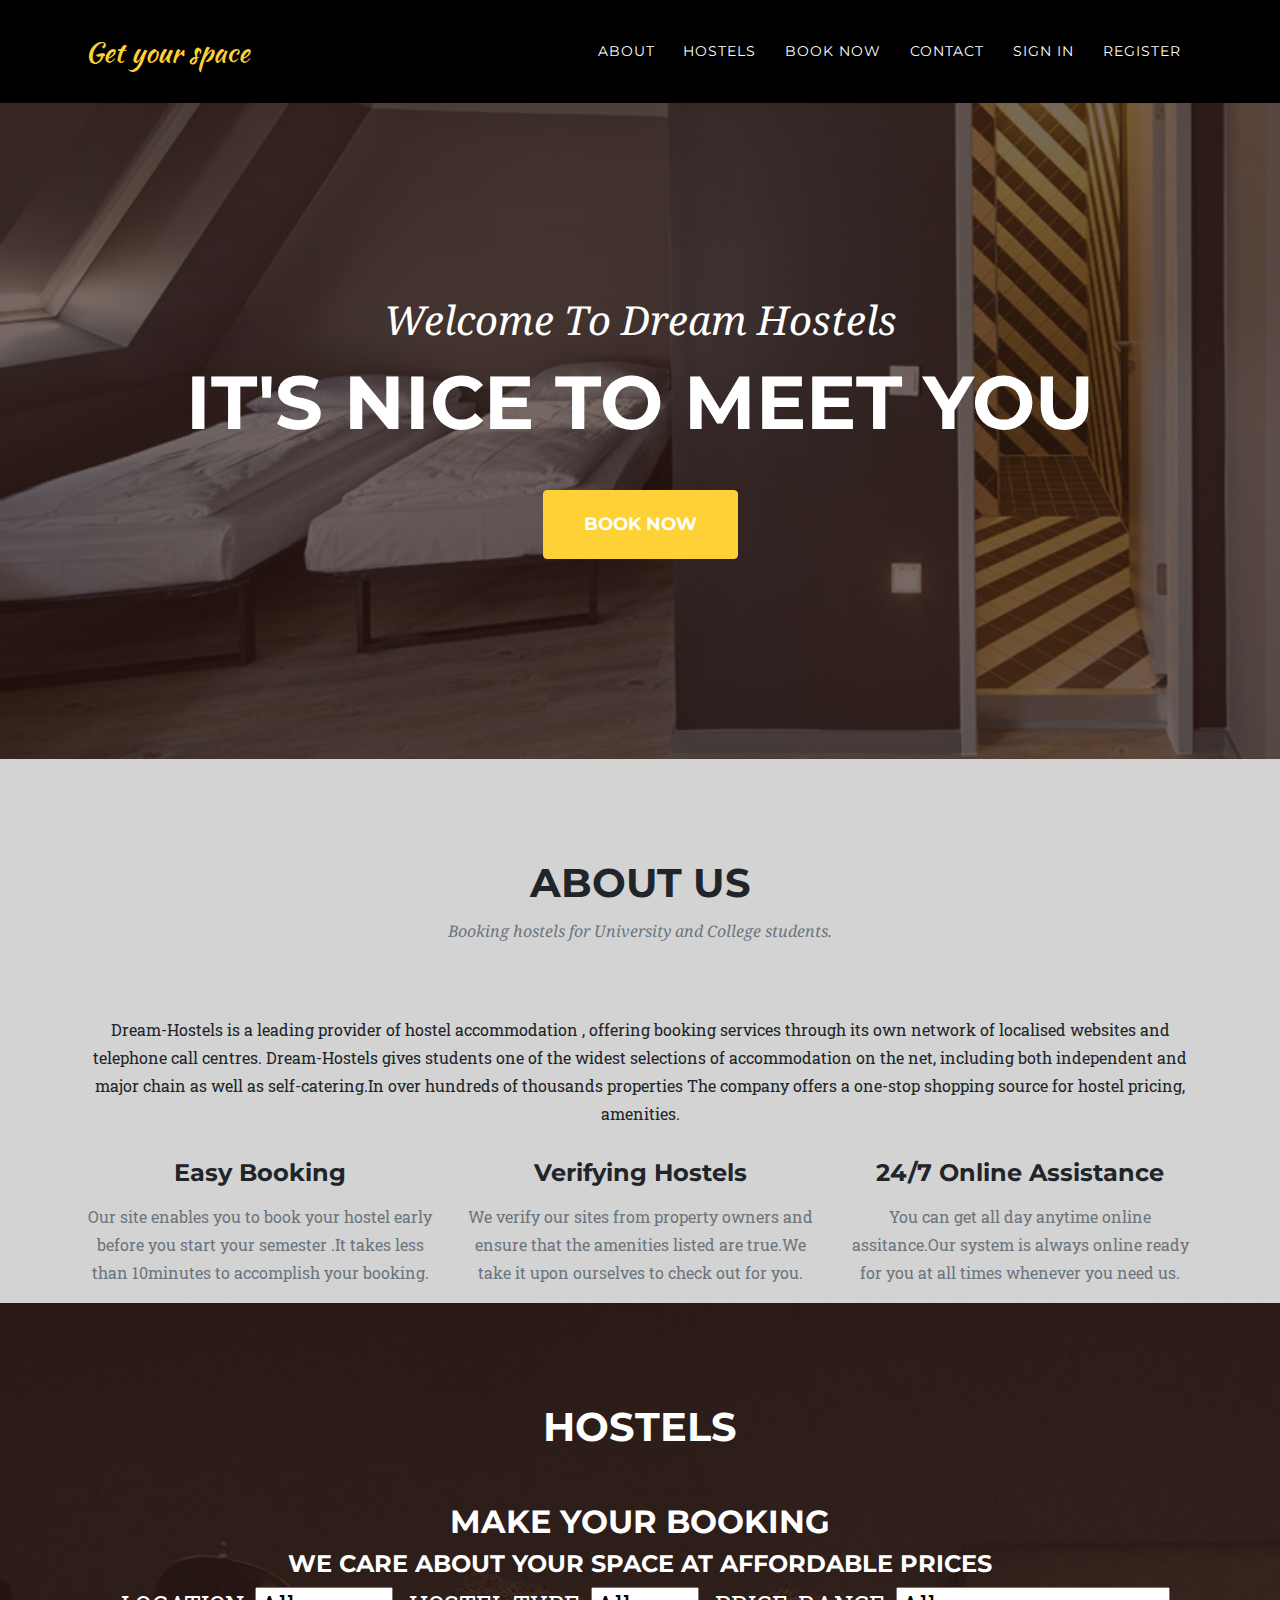
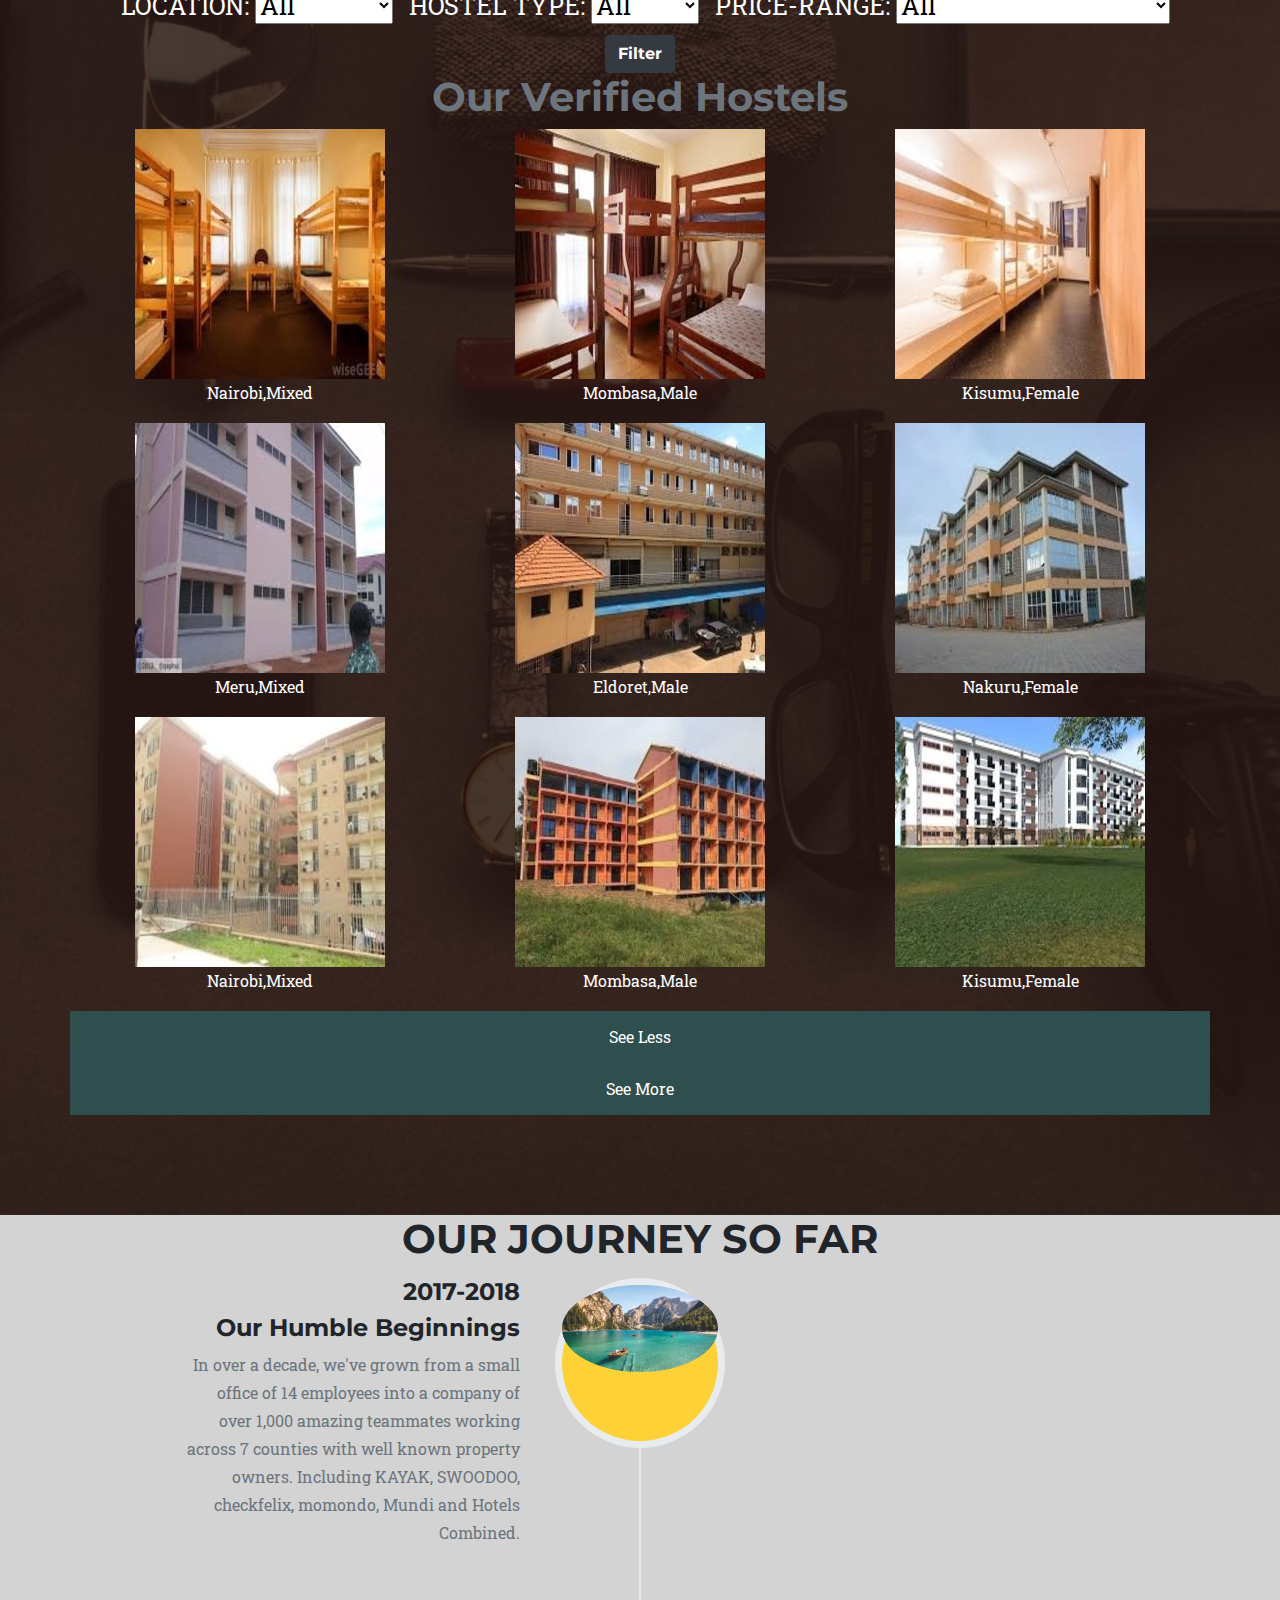
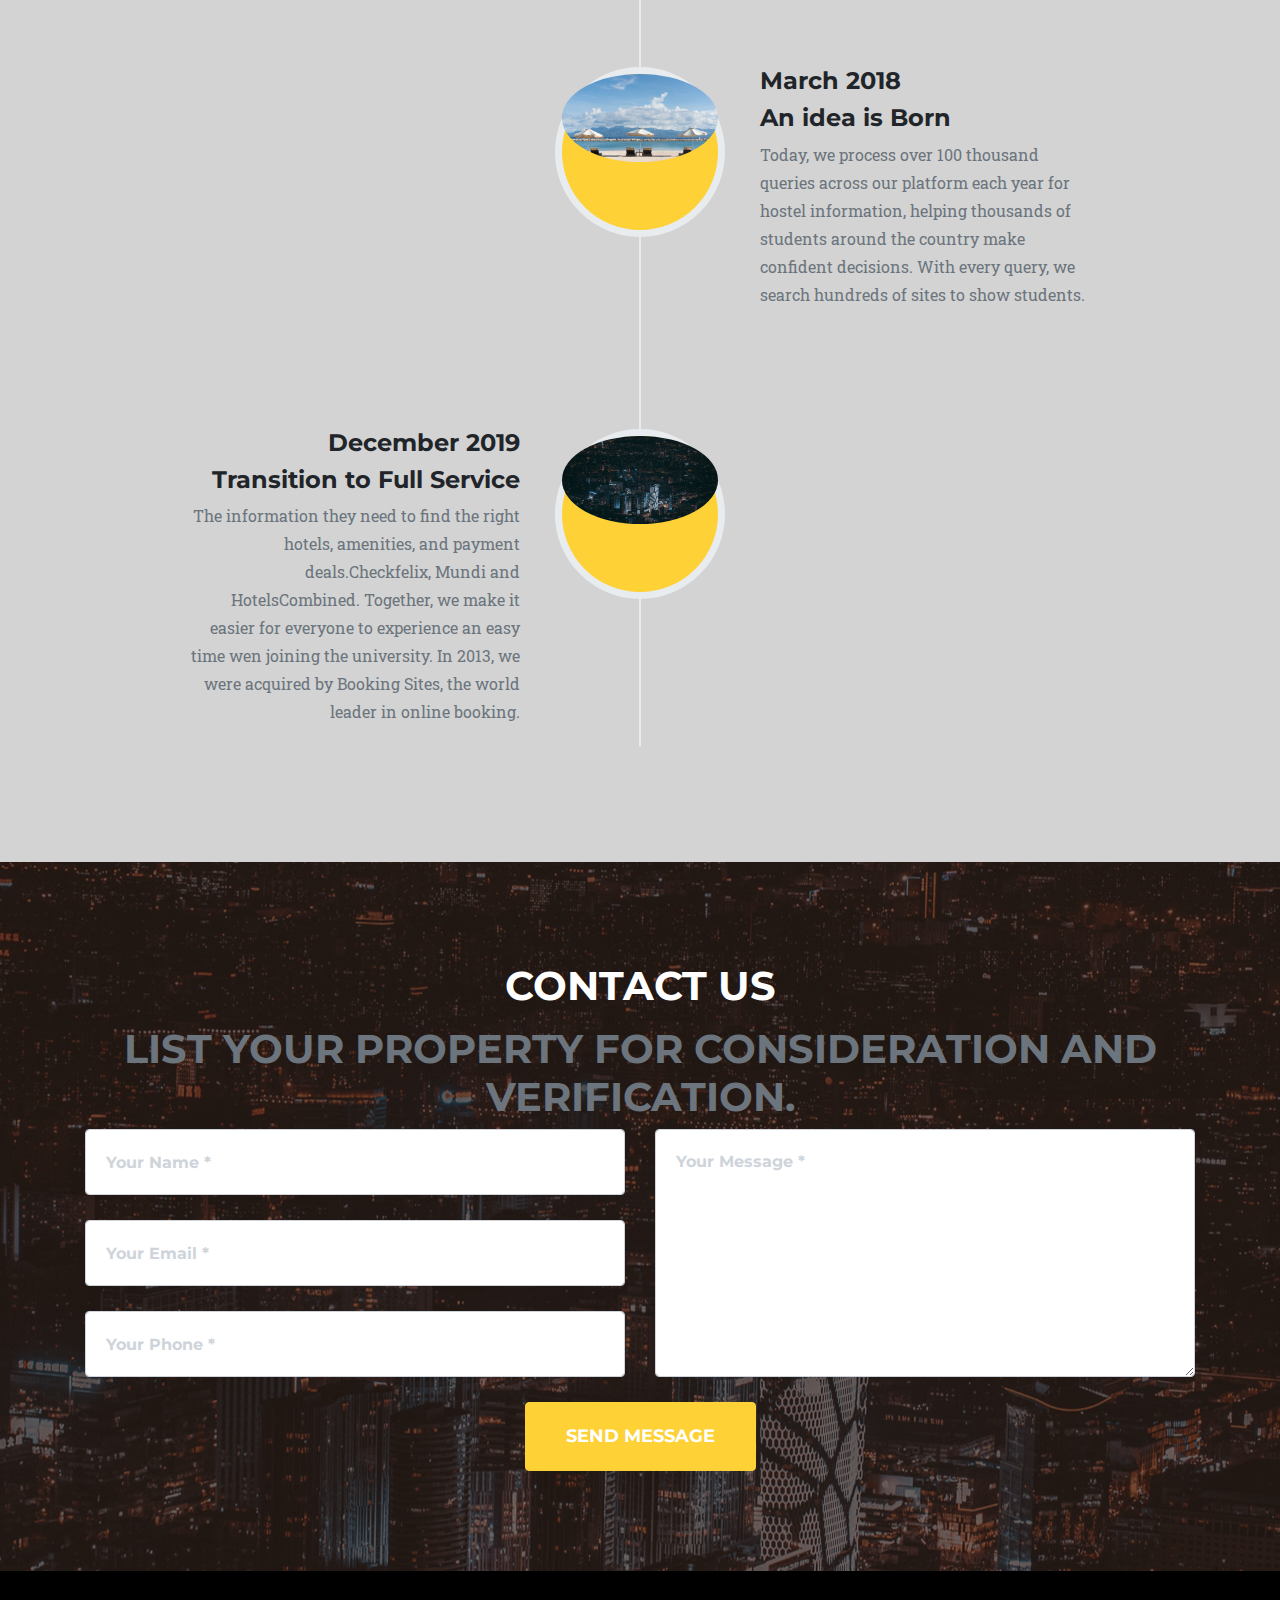
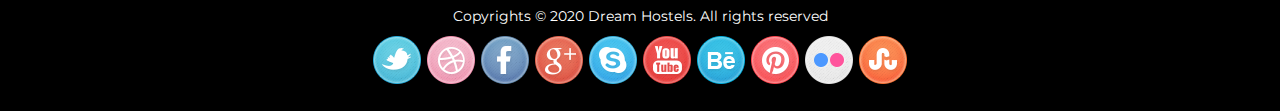
<file: index.html>
<!DOCTYPE html>
<html lang="en">

<head>

  <meta charset="utf-8">
  <meta name="viewport" content="width=device-width, initial-scale=1, shrink-to-fit=no">
  <meta name="description" content="">
  <meta name="author" content="">

  <title>Dream Hostels</title>

  <!-- Bootstrap core CSS -->
  <link rel="stylesheet" href="https://stackpath.bootstrapcdn.com/bootstrap/4.4.1/css/bootstrap.min.css"
    integrity="sha384-Vkoo8x4CGsO3+Hhxv8T/Q5PaXtkKtu6ug5TOeNV6gBiFeWPGFN9MuhOf23Q9Ifjh" crossorigin="anonymous">
  <link href="./css/bootstrap.css" rel="stylesheet">

  <!-- Custom font-->
  <link href="https://fonts.googleapis.com/css?family=Montserrat:400,700" rel="stylesheet" type="text/css">
  <link href='https://fonts.googleapis.com/css?family=Kaushan+Script' rel='stylesheet' type='text/css'>
  <link href='https://fonts.googleapis.com/css?family=Droid+Serif:400,700,400italic,700italic' rel='stylesheet'
    type='text/css'>
  <link href='https://fonts.googleapis.com/css?family=Roboto+Slab:400,100,300,700' rel='stylesheet' type='text/css'>

  <!-- Custom styles -->
  <link href="./css/styles.css" rel="stylesheet">

</head>

<body id="page-top">

  <!-- Navigation -->
  <nav class="navbar navbar-expand-lg navbar-dark fixed-top" id="mainNav">
    <div class="container">
      <a class="navbar-brand js-scroll-trigger" href="#page-top">Get your space</a>
      <button class="navbar-toggler navbar-toggler-right" type="button" data-toggle="collapse"
        data-target="#navbarResponsive" aria-controls="navbarResponsive" aria-expanded="false"
        aria-label="Toggle navigation">Menu<i class="fas fa-bars"></i>
      </button>
      <div class="collapse navbar-collapse" id="navbarResponsive">
        <ul class="navbar-nav text-uppercase ml-auto">
          <li class="nav-item">
            <a class="nav-link js-scroll-trigger" href="index.html#about">About</a>
          </li>
          <li class="nav-item">
            <a class="nav-link js-scroll-trigger" href="index.html#hostel">Hostels</a>
          </li>
          <li class="nav-item">
            <a class="nav-link js-scroll-trigger" href="index.html#booking">Book Now</a>
          </li>
          <li class="nav-item">
            <a class="nav-link js-scroll-trigger" href="index.html#contact">Contact</a>
          </li>
          <li class="nav-item">
            <a class="nav-link js-scroll-trigger" href="log.html">Sign In</a>
          </li>
          <li class="nav-item">
            <a class="nav-link js-scroll-trigger" href="register.html">Register</a>
          </li>
        </ul>
      </div>
    </div>
  </nav>

  <!-- Header -->
  <header class="masthead">
    <div class="container">
      <div class="intro-text">
        <div class="intro-lead-in">Welcome To Dream Hostels</div>
        <div class="intro-heading text-uppercase">It's Nice To Meet You</div>
        <a class="btn btn-primary btn-xl text-uppercase js-scroll-trigger" href="#booking">Book Now</a>
      </div>
    </div>
   
    
    </div>
  </header>

  <!-- About -->
  <section class="page-section" id="about">

    <div class="container">
      <div class="row">
        <div class="col-lg-12 text-center">
          <h2 class="section-heading text-uppercase">About Us</h2>
          <h3 class="section-subheading text-muted">Booking hostels for University and College students.</h3>
          <p> Dream-Hostels is a leading provider of hostel accommodation ,
            offering booking services through its own network of localised websites and telephone call centres.
            Dream-Hostels gives students one of the widest selections of accommodation on the net,
            including both independent and major chain as well as self-catering.In over hundreds of thousands properties
            The company offers a one-stop shopping source for hostel pricing, amenities.</p>
        </div>
      </div>
      <div class="row text-center">
        <div class="col-md-4">
          <h4 class="service-heading">Easy Booking</h4>
          <p class="text-muted">Our site enables you to book your hostel early before you start your semester
            .It takes less than 10minutes to accomplish your booking.</p>
        </div>
        <div class="col-md-4">
          <h4 class="service-heading">Verifying Hostels</h4>
          <p class="text-muted">We verify our sites from property owners and ensure that the amenities listed 
            are true.We take it upon ourselves to check out for you.</p>
        </div>
        <div class="col-md-4">
          <h4 class="service-heading">24/7 Online Assistance</h4>
          <p class="text-muted">You can get all day anytime online assitance.Our system is always online
             ready for you at all times whenever you need us.</p>
        </div>
      </div>
    </div>
  
    <!-- Hostels -->
    <section class="bg-light page-section" id="hostel">
      <div class="container">
        <div class="row">
          <div class="col-lg-12 text-center">
            <h2 class="section-heading text-uppercase">Hostels</h2>
            <div id="booking">
            <div id="filter">
              <div class="top">
                <h2>MAKE YOUR BOOKING</h2>
                <h4>WE CARE ABOUT YOUR SPACE AT AFFORDABLE PRICES</h4>
              </div>
              <div class="top">
                <label for="Dreams-Hostels">LOCATION:</label>
                <select id="LOCATION" class="mdb-select md-form">
                  <option value="" disabled selected>All</option>
                  <option value="nairobi">Nairobi</option>
                  <option value="mombasa">Mombasa</option>
                  <option value="kisumu">Kisumu</option>
                  <option value="meru">Meru</option>
                  <option value="eldoret">Eldoret</option>
                  <option value="nakuru">Nakuru</option>
                </select>
              </div>
          
              <div class="top">
                <label for="Dreams-Hostels">HOSTEL TYPE:</label>
                <select id="HOSTEL-TYPE" class="mdb-select md-form">
                  <option value="" disabled selected>All</option>
                  <option value="male">Male</option>
                  <option value="female">Female</option>
                  <option value="mixed">Mixed</option>
                </select>
              </div>
          
              <div class="top">
                <label for="Dreams-Hostels">PRICE-RANGE:</label>
                <select id="PRICE-RANGE" class="mdb-select md-form">
                  <option value="" disabled selected>All</option>
                  <option value="0-5000">Ksh.0- Ksh.5000</option>
                  <option value="5001-10000">Ksh.5001- ksh.10000</option>
                  <option value="10001-20000">Khs.10001- Khs.20000</option>
                  <option value="20000">Above Ksh.20000 </option>
                </select>
                <br>
          
                <button id="filter-btn" type="button" class="btn btn-dark">Filter</button>
          </div>
              </div>
              </div> 
            <h1 class="section-subheading text-muted">Our Verified Hostels</h1>
          </div>
        </div>
        <div class="row">
          <div class="col-md-4 col-sm-6 portfolio-item hostel1 nairobi mixed 5000-10000)">
            <div class="portfolio-link" data-toggle="modal">
              <img class="img-fluid" src="./Images/hstl-1.jpg" alt="">
            </div>
            <p>Nairobi,Mixed</p>
            <div class="portfolio-caption">
              <h3>Anexx Houses</h3>
              <h3>Ksh.5500</h3>
              <p>It can easily accomodate 3-7 students.</p>
              <h5>Amenities</h5>
              <ul>
                <li>laudry area</li>
                <li>Clean water suply</li>
                <li>Study Room</li>
                <li>Hot shower</li>
              </ul>
              <button class="portfolio-item hostel1" type="button" class="btn btn-dark">BOOK</button>
              <p id="hostel1"></p>
            </div>
          </div>
          <div class="col-md-4 col-sm-6 portfolio-item hostel2 mombasa male 5001-10000">
            <div class="portfolio-link" data-toggle="modal">
              <img class="img-fluid" src="Images/hstl-2.jpg" alt="">
            </div>
            <p>Mombasa,Male</p>
            <div class="portfolio-caption">
              <h3>Korir Houses</h3>
              <h3>Ksh.8500</h3>
              <p>Off langata road.Just 20mins drive from CBD.</p>
              <h5>Amenities</h5>
              <ul>
                <li>Spacious</li>
                <li>study room</li>
                <li>Wifi</li>
                <li>24 hrs security</li>
              </ul>
              <button class="portfolio-item hostel2" type="button" class="btn btn-dark">BOOK</button>
              <p id="hostel2"></p>
            </div>
          </div>
          <div class="col-md-4 col-sm-6 portfolio-item hostel3 kisumu female 10001-20000">
            <div class="portfolio-link" data-toggle="modal">
              <img class="img-fluid" src="Images/hstl-3.jpg" alt="">
            </div>
            <p>Kisumu,Female</p>
            <div class="portfolio-caption">
              <h3>Keja Rembo</h3>
              <h3>Ksh.12500</h3>
              <p>Not to far from the main town.</p>
              <h5>Amenities</h5>
              <ul>
                <li>Laundry area</li>
                <li>study room</li>
                <li>dining area</li>
                <li>free Wifi</li>
                <li>TV room with Dstv</li>
              </ul>
              <button class="portfolio-item hostel3" type="button" class="btn btn-dark">BOOK</button>
              <p id="hostel3"></p>
            </div>
          </div>
          <div class="col-md-4 col-sm-6 portfolio-item hostel4 meru mixed 10001-20000">
            <div class="portfolio-link" data-toggle="modal">
              <img class="img-fluid" src="Images/hstl-4.jpg" alt="">
            </div>
            <p>Meru,Mixed</p>
            <div class="portfolio-caption">
              <h3>Koro hostels</h3>
              <h3>Ksh.17500</h3>
              <p>Located in the heart of the city.
              </p>
              <h5>Amenities</h5>
              <ul>
                <li>Study area</li>
                <li>Free Lunch</li>
                <li>Dstv</li>
                <li>Hot shower</li>
              </ul>
              <button class="portfolio-item hostel4" type="button" class="btn btn-dark">BOOK</button>
              <p id="hostel4"></p>
            </div>
          </div>
          <div class="col-md-4 col-sm-6 portfolio-item hostel5 eldoret male 0-5000">
            <div class="portfolio-link" data-toggle="modal">
              <img class="img-fluid" src="./Images/hstl-5.jpg" alt="">
            </div>
            <p>Eldoret,Male</p>
            <div class="portfolio-caption">
              <h3>Semman-Annex Men's Hostel</h3>
              <h3>Ksh.4500</h3>
              <p>Suitable for student's access to college</p>
              <h5>Amenities</h5>
              <ul>
                <li>Free-wifi</li>
                <li>Hot-shower</li>
                <li>TV room with Dstv</li>
              </ul>
              <button class="portfolio-item hostel5" type="button" class="btn btn-dark">BOOK</button>
              <p id="hostel5"></p>
            </div>
          </div>
          <div class="col-md-4 col-sm-6 portfolio-item hostel6 nakuru female 10001-20000">
            <div class="portfolio-link" data-toggle="modal">
              <img class="img-fluid" src="./Images/hstl-6.jpg" alt="">
            </div>
            <p>Nakuru,Female</p>
            <div class="portfolio-caption">
              <h3>Kitawa hostels</h3>
              <h3>Ksh.20000</h3>
              <p>Not to far from the main town.</p>
              <h5>Amenities</h5>
              <ul>
                <li>Laundry area</li>
                <li>study room</li>
                <li>dining area</li>
                <li>free Wifi</li>
                <li>TV room with Dstv</li>
              </ul>
              <button class="portfolio-item hostel6" type="button" class="btn btn-dark">BOOK</button>
              <p id="hostel6"></p>
            </div>
          </div>
          <div class="col-md-4 col-sm-6 portfolio-item hostel7 nairobi mixed 10001-20000">
            <div class="portfolio-link" data-toggle="modal">
              <img class="img-fluid" src="./Images/hstl-7.jpg" alt="">
            </div>
            <p>Nairobi,Mixed</p>
            <div class="portfolio-caption">
              <h3>Suleiman courts/hostels</h3>
              <h3>Ksh.16500</h3>
              <p>Located in Township proximity.</p>
              <h5>Amenities</h5>
              <ul>
                <li>Free-wifi</li>
                <li>Hot-shower</li>
                <li>TV room with Dstv</li>
              </ul>
              <button class="portfolio-item hostel7" type="button" class="btn btn-dark">BOOK</button>
              <p id="hostel7"></p>
            </div>
          </div>
          <div class="col-md-4 col-sm-6 portfolio-item hostel8 mombasa male 10001-20000">
            <div class="portfolio-link" data-toggle="modal">
              <img class="img-fluid" src="./Images/hstl-8.jpg" alt="">
            </div>
            <p>Mombasa,Male</p>
            <div class="portfolio-caption">
              <h3>Hub people-Mixed-hostels</h3>
              <h3>Ksh.11000</h3>
              <p>Located in the heart of the city. </p>
              <h5>Amenities</h5>
              <ul>
                <li>Study area</li>
                <li>Lunch-weekends</li>
                <li>Dstv</li>
                <li>Hot shower</li>
              </ul>
              <button class="portfolio-item hostel8" type="button" class="btn btn-dark">BOOK</button>
              <p id="hostel8"></p>
            </div>
          </div>
          <div class="col-md-4 col-sm-6 portfolio-item hostel9 kisumu female 5001-10000">
            <div class="portfolio-link" data-toggle="modal">
              <img class="img-fluid" src="./Images/hstl-9.jpg" alt="">
            </div>
            <p>Kisumu,Female</p>
            <div class="portfolio-caption">
              <h3>Township Hostels</h3>
              <h3>Ksh.7500</h3>
              <p>Proximity making it very suitable for student's access to college</p>
              <h5>Amenities</h5>
              <ul>
                <li>Free-wifi</li>
                <li>Hot-shower</li>
                <li>TV room with Dstv</li>
              </ul>
              <button class="portfolio-item hostel9" type="button" class="btn btn-dark">BOOK</button>
              <p id="9"></p>
            </div>
          </div>
          <br><br><br><br>
          <!-- Wrapper -->

          <button type="button" class="block" id="hide">See Less</button>
          <button type="button" class="block" id="show">See More</button>


          <section class="row" id="wrapping">
            <div class="col-md-4 col-sm-6 portfolio-item hostel10 meru mixed 10001-20000">
              <div class="portfolio-link" data-toggle="modal">
                <img class="img-fluid" src="./Images/hstl-10.jpg" alt="">
              </div>
              <p>Meru,Mixed</p>
              <div class="portfolio-caption">
                <h3>2 to 3 Hostels</h3>
                <h3>Ksh.19000</h3>
                <p>Not to far from the main town.</p>
                <h5>Amenities</h5>
                <ul>
                  <li>Laundry area</li>
                  <li>study room</li>
                  <li>dining area</li>
                  <li>free Wifi</li>
                  <li>TV room with Dstv</li>
                </ul>
                <button class="portfolio-item hostel10" type="button" class="btn btn-dark">BOOK</button>
              </div>
            </div>
            <div class="col-md-4 col-sm-6 portfolio-item hostel11 eldoret male 15000">
              <div class="portfolio-link" data-toggle="modal">
                <img class="img-fluid" src="./Images/hstl-11.jpg" alt="">
              </div>
              <p>Eldoret,Male</p>
              <div class="portfolio-caption">
                <h3>Jakaranda palace</h3>
                <h3>Ksh.15000</h3>
                <p>Located in Township proximity.</p>
                <h5>Amenities</h5>
                <ul>
                  <li>Free-wifi</li>
                  <li>Hot-shower</li>
                  <li>TV room with Dstv</li>
                </ul>
                <button class="portfolio-item hostel11" type="button" class="btn btn-dark">BOOK</button>
              </div>
            </div>
            <div class="col-md-4 col-sm-6 portfolio-item hostel12 nakuru female 10001-20000">
              <div class="portfolio-link" data-toggle="modal">
                <img class="img-fluid" src="./Images/hstl-12.jpg" alt="">
              </div>
              <p>Nakuru,Female</p>
              <div class="portfolio-caption">
                <h3>Ziki houses</h3>
                <h3>Ksh.13000</h3>
                <p>Located in Township proximity.</p>
                <h5>Amenities</h5>
                <ul>
                  <li>Free-wifi</li>
                  <li>Hot-shower</li>
                  <li>TV room with Dstv</li>
                </ul>
                <button class="portfolio-item hostel12" type="button" class="btn btn-dark">BOOK</button>
              </div>
            </div>
            <div class="col-md-4 col-sm-6 portfolio-item hostel13 nairobi mixed 5001-10000">
              <div class="portfolio-link" data-toggle="modal">
                <img class="img-fluid" src="./Images/hstl-13.jpg" alt="">
              </div>
              <p>Nairobi,MIxed</p>
              <div class="portfolio-caption">
                <h3>Masomo</h3>
                <h3>Ksh.8000</h3>
                <p>Not to far from the main town.</p>
                <h5>Amenities</h5>
                <ul>
                  <li>Laundry area</li>
                  <li>study room</li>
                  <li>dining area</li>
                  <li>free Wifi</li>
                  <li>TV room with Dstv</li>
                </ul>
                <button class="portfolio-item hostel13" type="button" class="btn btn-dark">BOOK</button>
              </div>
            </div>
            <div class="col-md-4 col-sm-6 portfolio-item hostel14 mombasa male 3000">
              <div class="portfolio-link" data-toggle="modal">
                <img class="img-fluid" src="./Images/hstl-14.jpg" alt="">
              </div>
              <p>Mombasa,Male</p>
              <div class="portfolio-caption">
                <h3>Gong Valley</h3>
                <h3>Ksh.3000</h3>
                <p>Located in Township proximity.</p>
                <h5>Amenities</h5>
                <ul>
                  <li>Free-wifi</li>
                  <li>Hot-shower</li>
                  <li>TV room with Dstv</li>
                </ul>
                <button class="portfolio-item hostel14" type="button" class="btn btn-dark">BOOK</button>
              </div>
            </div>
            <div class="col-md-4 col-sm-6 portfolio-item hostel15 kisumu female 9000">
              <div class="portfolio-link" data-toggle="modal">
                <img class="img-fluid" src="./Images/hstl-15.jpg" alt="">
              </div>
              <p>Kisumu,Female</p>
              <div class="portfolio-caption">
                <h3>Acarde Apartments</h3>
                <h3>Ksh.9000</h3>
                <p>Its one of the spacious accodomation.
                </p>
                <h5>Amenities</h5>
                <ul>
                  <li>laudry area</li>
                  <li>Clean water</li>
                  <li>Study Room</li>
                  <li>Hot shower</li>
                </ul>
                <button class="portfolio-item hostel15" type="button" class="btn btn-dark">BOOK</button>
              </div>
            </div>
            <div class="col-md-4 col-sm-6 portfolio-item hostel16 meru mixed 5001-10000">
              <div class="portfolio-link" data-toggle="modal">
                <img class="img-fluid" src="./Images/hstl-16.jpg" alt="">
              </div>
              <p>Mombasa,Male</p>
              <div class="portfolio-caption">
                <h3>Limbo Hostels</h3>
                <h3>Ksh.7000</h3>
                <p>Not to far from the main town.</p>
                <h5>Amenities</h5>
                <ul>
                  <li>Laundry area</li>
                  <li>study room</li>
                  <li>dining area</li>
                  <li>free Wifi</li>
                  <li>TV room with Dstv</li>
                </ul>
                <button class="portfolio-item hostel16" type="button" class="btn btn-dark">BOOK</button>
              </div>
            </div>
            <div class="col-md-4 col-sm-6 portfolio-item hostel17 eldoret male 10001-20000)">
              <div class="portfolio-link" data-toggle="modal">
                <img class="img-fluid" src="./Images/hstl-17.jpg" alt="">
              </div>
              <p>Eldoret,Male</p>
              <div class="portfolio-caption">
                <h3>Solo Apartments</h3>
                <h3>Ksh.14000</h3>
                <p>Located in Township proximity.</p>
                <h5>Amenities</h5>
                <ul>
                  <li>Free-wifi</li>
                  <li>Hot-shower</li>
                  <li>TV room with Dstv</li>
                </ul>
                <button class="portfolio-item hostel17" type="button" class="btn btn-dark">BOOK</button>
              </div>
            </div>
            <div class="col-md-4 col-sm-6 portfolio-item hostel18 nakuru female 10001-20000)">
              <div class="portfolio-link" data-toggle="modal">
                <img class="img-fluid" src="./Images/hstl-18.jpg" alt="">
              </div>
              <p>Nakuru,Female</p>
              <div class="portfolio-caption">
                <h3>Bootled Anexx</h3>
                <h3>Ksh.18000</h3>
                <p>Located in the heart of the city. </p>
                <h5>Amenities</h5>
                <ul>
                  <li>Study area</li>
                  <li>Free Lunch</li>
                  <li>Dstv</li>
                  <li>Hot shower</li>
                </ul>
                <button class="portfolio-item hostel18" type="button" class="btn btn-dark">BOOK</button>
              </div>
            </div>
            <div class="col-md-4 col-sm-6 portfolio-item hostel19 nairobi mixed 3500">
              <div class="portfolio-link" data-toggle="modal">
                <img class="img-fluid" src="./Images/hstl-19.jpg" alt="">
              </div>
              <p>Nairobi,Mixed</p>
              <div class="portfolio-caption">
                <h3>Pride Palace</h3>
                <h3>Ksh.3500</h3>
                <p>Located in Township proximity</p>
                <h5>Amenities</h5>
                <ul>
                  <li>Free-wifi</li>
                  <li>Hot-shower</li>
                  <li>TV room with Dstv</li>
                </ul>
                <button class="portfolio-item hostel19" type="button" class="btn btn-dark">BOOK</button>
              </div>
            </div>
            <div class="col-md-4 col-sm-6 portfolio-item hostel20 mombasa male 0-5000">
              <div class="portfolio-link" data-toggle="modal">
                <img class="img-fluid" src="./Images/hstl-20.jpg" alt="">
              </div>
              <p>Mombasa,Male</p>
              <div class="portfolio-caption">
                <h3>Semman-Annex Men's Hostel</h3>
                <h3>Ksh.000</h3>
                <p>Located in Township proximity.</p>
                <h5>Amenities</h5>
                <ul>
                  <li>Free-wifi</li>
                  <li>Hot-shower</li>
                  <li>TV room with Dstv</li>
                </ul>
                <button class="portfolio-item hostel20" type="button" class="btn btn-dark">BOOK</button>
              </div>
            </div>
            <div class="col-md-4 col-sm-6 portfolio-item hostel22 nairobi female 5001-10000">
              <div class="portfolio-link" data-toggle="modal">
                <img class="img-fluid" src="./Images/hstl-22.jpg" alt="">
              </div>
              <p>Nairobi,Mixed</p>
              <div class="portfolio-caption">
                <h3>Anexx Houses</h3>
                <h3>Ksh.10000</h3>
                <p>Its one of the spacious accodomation available to our clients. </p>
                <h5>Amenities</h5>
                <ul>
                  <li>laudry area</li>
                  <li>water suply</li>
                  <li>Study Room</li>
                  <li>Hot shower</li>
                </ul>
                <button class="portfolio-item hostel22" type="button" class="btn btn-dark">BOOK</button>
              </div>
            </div>
            <div class="col-md-4 col-sm-6 portfolio-item hostel23 kisumu male 10001-20000">
              <div class="portfolio-link" data-toggle="modal">
                <img class="img-fluid" src="./Images/hstl-23.jpg" alt="">
              </div>
              <p>Nairobi,Female</p>
              <div class="portfolio-caption">
                <h3>Keja Rembo</h3>
                <h3>Ksh.7500</h3>
                <p>Not to far from the main town.</p>
                <h5>Amenities</h5>
                <ul>
                  <li>Laundry area</li>
                  <li>study room</li>
                  <li>dining area</li>
                  <li>free Wifi</li>
                  <li>TV room with Dstv</li>
                </ul>
                <button class="portfolio-item hostel23" type="button" class="btn btn-dark">BOOK</button>
              </div>
            </div>
            <div class="col-md-4 col-sm-6 portfolio-item hostel24 eldoret female 10001-20000">
              <div class="portfolio-link" data-toggle="modal">
                <img class="img-fluid" src="./Images/hstl-24.jpg" alt="">
              </div>
              <p>Kisumu,Male</p>
              <div class="portfolio-caption">
                <h3>Koro hostels</h3>
                <h3>Ksh.12000</h3>
                <p>Located in the heart of the city.</p>
                <h5>Amenities</h5>
                <ul>
                  <li>Study area</li>
                  <li>Free Lunch</li>
                  <li>Dstv</li>
                  <li>Hot shower</li>
                </ul>
                <button class="portfolio-item hostel24" type="button" class="btn btn-dark">BOOK</button>
              </div>
            </div>
            <div class="col-md-4 col-sm-6 portfolio-item hostel25 meru male 5001-10000">
              <div class="portfolio-link" data-toggle="modal">
                <img class="img-fluid" src="./Images/hstl-25.jpg" alt="">
              </div>
              <p>Eldoret,Female</p>
              <div class="portfolio-caption">
                <h3>Semman-Annex Men's Hostel</h3>
                <h3>Ksh.18500</h3>
                <p>Located in Township proximity</p>
                <h5>Amenities</h5>
                <ul>
                  <li>Free-wifi</li>
                  <li>Hot-shower</li>
                  <li>TV room with Dstv</li>
                </ul>
                <button class="portfolio-item hostel25" type="button" class="btn btn-dark">BOOK</button>
              </div>
            </div>
            <div class="col-md-4 col-sm-6 portfolio-item hostel26 nairobi mixed 10001-20000">
              <div class="portfolio-link" data-toggle="modal">
                <img class="img-fluid" src="./Images/hstl-26.jpg" alt="">
              </div>
              <p>Meru,Male</p>
              <div class="portfolio-caption">
                <h3>Roomie Hostels</h3>
                <h3>Ksh.8000</h3>
                <p>Not to far from the main town.</p>
                <h5>Amenities</h5>
                <ul>
                  <li>Laundry area</li>
                  <li>study room</li>
                  <li>dining area</li>
                  <li>free Wifi</li>
                  <li>TV room with Dstv</li>
                </ul>
                <button class="portfolio-item hostel26" type="button" class="btn btn-dark">BOOK</button>
              </div>
            </div>
            <div class="col-md-4 col-sm-6 portfolio-item hostel27 nakuru female 5001-10000">
              <div class="portfolio-link" data-toggle="modal">
                <img class="img-fluid" src="./Images/hstl-27.jpg" alt="">
              </div>
              <p>Nairobi,Mixed</p>
              <div class="portfolio-caption">
                <h3>Paradox Court</h3>
                <h3>Ksh.13500</h3>
                <p>Located in Township proximity</p>
                <h5>Amenities</h5>
                <ul>
                  <li>Free-wifi</li>
                  <li>Hot-shower</li>
                  <li>TV room with Dstv</li>
                </ul>
                <button class="portfolio-item hostel27" type="button" class="btn btn-dark">BOOK</button>
              </div>
            </div>
            <div class="col-md-4 col-sm-6 portfolio-item hostel28 mombasa female 10001-20000)">
              <div class="portfolio-link" data-toggle="modal">
                <img class="img-fluid" src="./Images/hstl-28.jpg" alt="">
              </div>
              <p>Nairobi,Female</p>
              <div class="portfolio-caption">
                <h3>Semman-Annex Men's Hostel</h3>
                <h3>Ksh.9500</h3>
                <p>Located in Township proximity</p>
                <h5>Amenities</h5>
                <ul>
                  <li>Free-wifi</li>
                  <li>Hot-shower</li>
                  <li>TV room with Dstv</li>
                </ul>
                <button class="portfolio-item hostel28" type="button" class="btn btn-dark">BOOK</button>
              </div>
            </div>
            <div class="col-md-4 col-sm-6 portfolio-item hostel29 kisumu male 10001-20000">
              <div class="portfolio-link" data-toggle="modal">
                <img class="img-fluid" src="./Images/hstl-29.jpg" alt="">
              </div>
              <p>Mombasa,Female</p>
              <div class="portfolio-caption">
                <h3>Lines</h3>
                <h3>Ksh.14000</h3>
                <p>Located in Township proximity</p>
                <h5>Amenities</h5>
                <ul>
                  <li>Free-wifi</li>
                  <li>Hot-shower</li>
                  <li>TV room with Dstv</li>
                </ul>
                <button class="portfolio-item hostel29" type="button" class="btn btn-dark">BOOK</button>
              </div>
            </div>
            <div class="col-md-4 col-sm-6 portfolio-item hostlel30 nairobi female 20001">
              <div class="portfolio-link" data-toggle="modal">
                <img class="img-fluid" src="./Images/hstl-30.jpg" alt="">
              </div>
              <p>Kisumu,Male</p>
              <div class="portfolio-caption">
                <h3>Flaps Flats</h3>
                <h3>Ksh.17500</h3>
                <p>Not to far from the main town.</p>
                <h5>Amenities</h5>
                <ul>
                  <li>Laundry area</li>
                  <li>study room</li>
                  <li>dining area</li>
                  <li>free Wifi</li>
                  <li>TV room with Dstv</li>
                </ul>
                <button class="portfolio-item hostel30" type="button" class="btn btn-dark">BOOK</button>
              </div>
            </div>
            <div class="col-md-4 col-sm-6 portfolio-item hostel31 eldoret male 5001-10000">
              <div class="portfolio-link" data-toggle="modal">
                <img class="img-fluid" src="./Images/hstl-31.jpg" alt="">
              </div>
              <p>Nairobi,Female</p>
              <div class="portfolio-caption">
                <h3>Koika Rooms</h3>
                <h3>Ksh.23000</h3>
                <p>Located in Township proximity.</p>
                <h5>Amenities</h5>
                <ul>
                  <li>Free-wifi</li>
                  <li>Hot-shower</li>
                  <li>TV room with Dstv</li>
                </ul>
                <button class="portfolio-item hostel31" type="button" class="btn btn-dark">BOOK</button>
              </div>
            </div>
            <div class="col-md-4 col-sm-6 portfolio-item hostel32 meru male 10001-20000">
              <div class="portfolio-link" data-toggle="modal">
                <img class="img-fluid" src="./Images/hstl-32.jpg" alt="">
              </div>
              <p>Eldoret,Male</p>
              <div class="portfolio-caption">
                <h3>TimIr Courts</h3>
                <h3>Ksh.8500</h3>
                <p>Located in the heart of the city.</p>
                <h5>Amenities</h5>
                <ul>
                  <li>Study area</li>
                  <li>Free Lunch</li>
                  <li>Dstv</li>
                  <li>Hot shower</li>
                </ul>
                <button class="portfolio-item hostel32" type="button" class="btn btn-dark">BOOK</button>
              </div>
            </div>
            <div class="col-md-4 col-sm-6 portfolio-item hostel33 kisumu mixed 5001-10000">
              <div class="portfolio-link" data-toggle="modal">
                <img class="img-fluid" src="./Images/hstl-33.jpg" alt="">
              </div>
              <p>Meru,Male</p>
              <div class="portfolio-caption">
                <h3>Houses Housed Hostels</h3>
                <h3>Ksh.16000</h3>
                <p>Its one of the spacious accodomation available to our clients.</p>
                <h5>Amenities</h5>
                <ul>
                  <li>laudry area</li>
                  <li>Clean constant</li>
                  <li>Study Room</li>
                  <li>Hot shower</li>
                </ul>
                <button class="portfolio-item hostel33" type="button" class="btn btn-dark">BOOK</button>
              </div>
            </div>
            <div class="col-md-4 col-sm-6 portfolio-item hostel34 nakuru male 10001-20000">
              <div class="portfolio-link" data-toggle="modal">
                <img class="img-fluid" src="./Images/hstl-34.jpg" alt="">
              </div>
              <p>Kisumu,Mixed</p>
              <div class="portfolio-caption">
                <h3>Parani Hostels</h3>
                <h3>Ksh.9500</h3>
                <p>Not to far from the main town.</p>
                <h5>Amenities</h5>
                <ul>
                  <li>Laundry area</li>
                  <li>study room</li>
                  <li>dining area</li>
                  <li>free Wifi</li>
                  <li>TV room with Dstv</li>
                </ul>
                <button class="portfolio-item hostel34" type="button" class="btn btn-dark">BOOK</button>
              </div>
            </div>
            <div class="col-md-4 col-sm-6 portfolio-item hostel35 nairobi female 20001">
              <div class="portfolio-link" data-toggle="modal">
                <img class="img-fluid" src="./Images/hstl-35.jpg" alt="">
              </div>
              <p>Nakuru,Male</p>
              <div class="portfolio-caption">
                <h3>Dockers Rooms</h3>
                <h3>Ksh.17000</h3>
                <p>Located in Township proximity.</p>
                <h5>Amenities</h5>
                <ul>
                  <li>Free-wifi</li>
                  <li>Hot-shower</li>
                  <li>TV room with Dstv</li>
                </ul>
                <button class="portfolio-item hostel35" type="button" class="btn btn-dark">BOOK</button>
              </div>
            </div>
            <div class="col-md-4 col-sm-6 portfolio-item hostel36 eldoret female 10001-20000">
              <div class="portfolio-link" data-toggle="modal">
                <img class="img-fluid" src="./Images/hstl-36.jpg" alt="">
              </div>
              <p>Nairobi,Female</p>
              <div class="portfolio-caption">
                <h3>Koro hostels</h3>
                <h3>Ksh.21000</h3>
                <p>Located in the heart of the city.</p>
                <h5>Amenities</h5>
                <ul>
                  <li>Study area</li>
                  <li>Lunch weekends</li>
                  <li>Dstv</li>
                  <li>Hot shower</li>
                </ul>
                <button class="portfolio-item hostel36" type="button" class="btn btn-dark">BOOK</button>
              </div>
            </div>
            <div class="col-md-4 col-sm-6 portfolio-item hostel37 eldoret female 10001-20000">
              <div class="portfolio-link" data-toggle="modal">
                <img class="img-fluid" src="./Images/hstl-37.jpg" alt="">
              </div>
              <p>Eldoret,Female</p>
              <div class="portfolio-caption">
                <h3>Dockers Phase-2 Rooms</h3>
                <h3>Ksh.11000</h3>
                <p>Located in Township proximity.</p>
                <h5>Amenities</h5>
                <ul>
                  <li>Free-wifi</li>
                  <li>Hot-shower</li>
                  <li>TV room with Dstv</li>
                </ul>
                <button class="portfolio-item hostel37" type="button" class="btn btn-dark">BOOK</button>
              </div>
            </div>
            <div class="col-md-4 col-sm-6 portfolio-item hostel38 eldoret female 10001-20000">
              <div class="portfolio-link" data-toggle="modal">
                <img class="img-fluid" src="./Images/hstl-38.jpg" alt="">
              </div>
              <p>Kisumu,Male</p>
              <div class="portfolio-caption">
                <h3>Ruodon Rooms</h3>
                <h3>Ksh.9000</h3>
                <p>Located in Township proximity.</p>
                <h5>Amenities</h5>
                <ul>
                  <li>Free-wifi</li>
                  <li>Hot-shower</li>
                  <li>TV room with Dstv</li>
                </ul>
                <button class="portfolio-item hostel38" type="button" class="btn btn-dark">BOOK</button>
              </div>
            </div>
            <div class="col-md-4 col-sm-6 portfolio-item hostel39 eldoret female 10001-20000">
              <div class="portfolio-link" data-toggle="modal">
                <img class="img-fluid" src="./Images/hstl-39.jpg" alt="">
              </div>
              <p>Mombasa,Mixed</p>
              <div class="portfolio-caption">
                <h3>Korir Houses phase 2</h3>
                <h3>Ksh.18000</h3>
                <p>Off langata road. Just 20mins drive from CBD.</p>
                <h5>Amenities</h5>
                <ul>
                  <li>Spacious</li>
                  <li>study room</li>
                  <li>Wifi</li>
                  <li>24 hrs security</li>
                </ul>
                <button class="portfolio-item hostel39" type="button" class="btn btn-dark">BOOK</button>
              </div>
            </div>
            <div class="col-md-4 col-sm-6 portfolio-item hostel40 eldoret female 10001-20000">
              <div class="portfolio-link" data-toggle="modal">
                <img class="img-fluid" src="./Images/hstl-40.jpg" alt="">
              </div>
              <p>Nakuru,Mixed</p>
              <div class="portfolio-caption">
                <h3>Party After</h3>
                <h3>Ksh.7500</h3>
                <p>Located in the heart of the city.</p>
                <h5>Amenities</h5>
                <ul>
                  <li>Study area</li>
                  <li>Free Lunch on weekends</li>
                  <li>Dstv</li>
                  <li>Hot shower</li>
                </ul>
                <button class="portfolio-item hostel40" type="button" class="btn btn-dark">BOOK</button>
              </div>
            </div>
            <div class="col-md-4 col-sm-6 portfolio-item hostel41 eldoret female 10001-20000">
              <div class="portfolio-link" data-toggle="modal">
                <img class="img-fluid" src="./Images/hstl-41.jpg" alt="">
              </div>
              <p>Meru,Male</p>
              <div class="portfolio-caption">
                <h3>Parani phase 3</h3>
                <h3>Ksh.14500</h3>
                <p>Its one of the spacious accodomation available to our clients. 
                </p>
                <h5>Amenities</h5>
                <ul>
                  <li>laudry area</li>
                  <li>Clean constant water suply</li>
                  <li>Study Room</li>
                  <li>Hot shower</li>
                </ul>
                <button class="portfolio-item hostel41" type="button" class="btn btn-dark">BOOK</button>
              </div>
            </div>
            <div class="col-md-4 col-sm-6 portfolio-item hostel42 meru female 5001-10000">
              <div class="portfolio-link" data-toggle="modal">
                <img class="img-fluid" src="./Images/hstl-42.jpg" alt="">
              </div>
              <p>Eldoret,Female</p>
              <div class="portfolio-caption">
                <h3>Logical Annex</h3>
                <h3>Ksh.9500</h3>
                <p>Off langata road. Just 20mins drive from CBD.</p>
                <h5>Amenities</h5>
                <ul>
                  <li>Spacious</li>
                  <li>Customer friendly & caring staff</li>
                  <li>study room</li>
                  <li>Wifi</li>
                  <li>24 hrs security</li>
                </ul>
                <button class="portfolio-item hostel42" type="button" class="btn btn-dark">BOOK</button>
              </div>
            </div>
            <div class="col-md-4 col-sm-6 portfolio-item hostel43 nairobi female 5001-10000">
              <div class="portfolio-link" data-toggle="modal">
                <img class="img-fluid" src="./Images/hstl-43.jpg" alt="">
              </div>
              <p>Meru,Female</p>
              <div class="portfolio-caption">
                <h3>Three Rings</h3>
                <h3>Ksh.8500</h3>
                <p>Located in the heart of the city.</p>
                <h5>Amenities</h5>
                <ul>
                  <li>Study area</li>
                  <li>Free Lunch on weekends</li>
                  <li>Dstv</li>
                  <li>Hot shower</li>
                </ul>
                <button class="portfolio-item hostel43" type="button" class="btn btn-dark">BOOK</button>
              </div>
            </div>
            <div class="col-md-4 col-sm-6 portfolio-item hostel44 nairobi mixed 20001">
              <div class="portfolio-link" data-toggle="modal">
                <img class="img-fluid" src="./Images/hstl-44.jpg" alt="">
              </div>
              <p>Nairobi,Female</p>
              <div class="portfolio-caption">
                <h3>Lukuru Men's Hostel</h3>
                <h3>Ksh.15500</h3>
                <p>Located in Township proximity making it very suitable for student's access to college</p>
                <h5>Amenities</h5>
                <ul>
                  <li>Free-wifi</li>
                  <li>Hot-shower</li>
                  <li>TV room with Dstv</li>
                </ul>
                <button class="portfolio-item hostel44" type="button" class="btn btn-dark">BOOK</button>
              </div>
            </div>
            <div class="col-md-4 col-sm-6 portfolio-item hostel45 nairobi mixed 20001">
              <div class="portfolio-link" data-toggle="modal">
                <img class="img-fluid" src="./Images/hstl-45.jpg" alt="">
              </div>
              <p>Nairobi,Mixed</p>
              <div class="portfolio-caption">
                <h3>Latewa Houses</h3>
                <h3>Ksh.22500</h3>
                <p>Located in the heart of the city. No worries of transports since the university is just walking
                  distance
                </p>
                <h5>Amenities</h5>
                <ul>
                  <li>Study area</li>
                  <li>Free Lunch on weekends</li>
                  <li>Dstv</li>
                  <li>Hot shower</li>
                </ul>
                <button class="portfolio-item hostel45" type="button" class="btn btn-dark">BOOK</button>
              </div>
            </div>
            <div class="col-md-4 col-sm-6 portfolio-item hostel21 nairobi mixed 20001">
              <div class="portfolio-link" data-toggle="modal">
                <img class="img-fluid" src="./Images/hstl-21.jpg" alt="">
              </div>
              <p>Nairobi,Male</p>
              <div class="portfolio-caption">
                <h3>Latewa Houses</h3>
                <h3>Ksh.9500</h3>
                <p>Located in the heart of the city. No worries of transports since the university is just walking
                  distance
                </p>
                <h5>Amenities</h5>
                <ul>
                  <li>Study area</li>
                  <li>Free Lunch on weekends</li>
                  <li>Dstv</li>
                  <li>Hot shower</li>
                </ul>
                <button class="portfolio-item hostel21" type="button" class="btn btn-dark">BOOK</button>
              </div>
            </div>
          </section>
        </div>
      </div>
      </div>
    </section>
    <!-- Wrapper -->


    <div class="container">
      <h2 class="section-heading text-uppercase text-center">Our Journey so far</h2>
      <div class="row">
        <div class="col-lg-12">
          <ul class="timeline">
            <li>
              <div class="timeline-image">
                <img class="rounded-circle img-fluid" src="./Images/background.jpg" alt="">
              </div>
              <div class="timeline-panel">
                <div class="timeline-heading">
                  <h4>2017-2018</h4>
                  <h4 class="subheading">Our Humble Beginnings</h4>
                </div>
                <div class="timeline-body">
                  <p class="text-muted">In over a decade, we've grown from a small office of 14 employees into a 
                    company of over 1,000 amazing teammates working across 7 counties with well known property owners.
                   Including KAYAK, SWOODOO, checkfelix, momondo, Mundi and Hotels Combined.</p>
                </div>
              </div>
            </li>
            <li class="timeline-inverted">
              <div class="timeline-image">
                <img class="rounded-circle img-fluid" src="./Images/background1.jpg" alt="">
              </div>
              <div class="timeline-panel">
                <div class="timeline-heading">
                  <h4>March 2018</h4>
                  <h4 class="subheading">An idea is Born</h4>
                </div>
                <div class="timeline-body">
                  <p class="text-muted">Today, we process over 100 thousand queries across our platform each year 
                    for hostel information, helping thousands of students around the country make confident decisions. 
                    With every query, we search hundreds of sites to show students.</p>
                </div>
              </div>
            </li>
            <li>
              <div class="timeline-image">
                <img class="rounded-circle img-fluid" src="./Images/background2.jpg" alt="">
              </div>
              <div class="timeline-panel">
                <div class="timeline-heading">
                  <h4>December 2019</h4>
                  <h4 class="subheading">Transition to Full Service</h4>
                </div>
                <div class="timeline-body">
                  <p class="text-muted">The information they need to find the right hotels, amenities, and 
                    payment deals.Checkfelix, Mundi and HotelsCombined. Together, we make it
                     easier for everyone to experience an easy time wen joining the university.
                     In 2013, we were acquired by Booking Sites, the world leader in online booking.</p>
                </div>
              </div>
            </li>
          </ul>
        </div>
      </div>
    </div>
  </section>

  <!-- Contact -->
  <section class="page-section" id="contact">
    <div class="container">
      <div class="row">
        <div class="col-lg-12 text-center">
          <h2 class="section-heading text-uppercase">Contact Us</h2>
          <h1 class="section-subheading text-muted">LIST YOUR PROPERTY FOR CONSIDERATION AND VERIFICATION.</h1>
        </div>
      </div>
      <div class="row">
        <div class="col-lg-12">
          <form id="contactForm" name="sentMessage" novalidate="novalidate">
            <div class="row">
              <div class="col-md-6">
                <div class="form-group">
                  <input class="form-control" id="name" type="text" placeholder="Your Name *" required="required"
                    data-validation-required-message="Please enter your name.">
                  <p class="help-block text-danger"></p>
                </div>
                <div class="form-group">
                  <input class="form-control" id="email" type="email" placeholder="Your Email *" required="required"
                    data-validation-required-message="Please enter your email address.">
                  <p class="help-block text-danger"></p>
                </div>
                <div class="form-group">
                  <input class="form-control" id="phone" type="tel" placeholder="Your Phone *" required="required"
                    data-validation-required-message="Please enter your phone number.">
                  <p class="help-block text-danger"></p>
                </div>
              </div>
              <div class="col-md-6">
                <div class="form-group">
                  <textarea class="form-control" id="message" placeholder="Your Message *" required="required"
                    data-validation-required-message="Please enter a message."></textarea>
                  <p class="help-block text-danger"></p>
                </div>
              </div>
              <div class="clearfix"></div>
              <div class="col-lg-12 text-center">
                <div id="success"></div>
                <button id="sendMessageButton" class="btn btn-primary btn-xl text-uppercase" type="submit">Send
                  Message</button>
              </div>
            </div>
          </form>
        </div>
      </div>
    </div>
  </section>





  </div>
  </div>
  </div>

  </div>
  </section>


  <!-- Footer -->
  <footer class="footer">
    <div class="container align-items-center">
      <span class="copyright">Copyrights © 2020 Dream Hostels. All rights reserved</span>
    </div>
    <a href="www.twitter.com"><img src="./Images/social_icons/twitter.png"></a>
    <a href="www.dribble.com"><img src="./Images/social_icons/dribble.png"></a>
    <a href="www.facebook.com"><img src="./Images/social_icons/facebook.png"></a>
    <a href="www.g plus.com"><img src="./Images/social_icons/g_plus.png"></a>
    <a href="www.skype.com"><img src="./Images/social_icons/skype.png"></a>
    <a href="www.youtube.com"><img src="./Images/social_icons/you_tube.png"></a>
    <a href="www.behance.com"><img src="./Images/social_icons/behance.png"></a>
    <a href="www.pinterest.com"><img src="./Images/social_icons/pinterest.png"></a>
    <a href="www.flickr.com"><img src="./Images/social_icons/flickr.png"></a>
    <a href="www.stumble upon.com"><img src="./Images/social_icons/stumble_upon.png"></a>
  </footer>

<!--Start of Tawk.to Script-->
<script type="text/javascript">
  var Tawk_API=Tawk_API||{}, Tawk_LoadStart=new Date();
  (function(){
  var s1=document.createElement("script"),s0=document.getElementsByTagName("script")[0];
  s1.async=true;
  s1.src='https://embed.tawk.to/5e5e138f6d48ff250ad8fbec/default';
  s1.charset='UTF-8';
  s1.setAttribute('crossorigin','*');
  s0.parentNode.insertBefore(s1,s0);
  })();
  </script>
  <!--End of Tawk.to Script-->
  <!-- Bootstrap core JavaScript -->
  <script src="https://code.jquery.com/jquery-3.4.1.js" integrity="sha256-WpOohJOqMqqyKL9FccASB9O0KwACQJpFTUBLTYOVvVU="
    crossorigin="anonymous"></script>
  <script src="./js/jquery-3.4.1.js"></script>

  <!-- Custom scripts for this template -->
  <script src="./js/scripts.js"></script>
  <script src="./js/userscripts.js"></script>
  <script src="./js/validatescripts.js"></script>

</body>

</html>
</file>
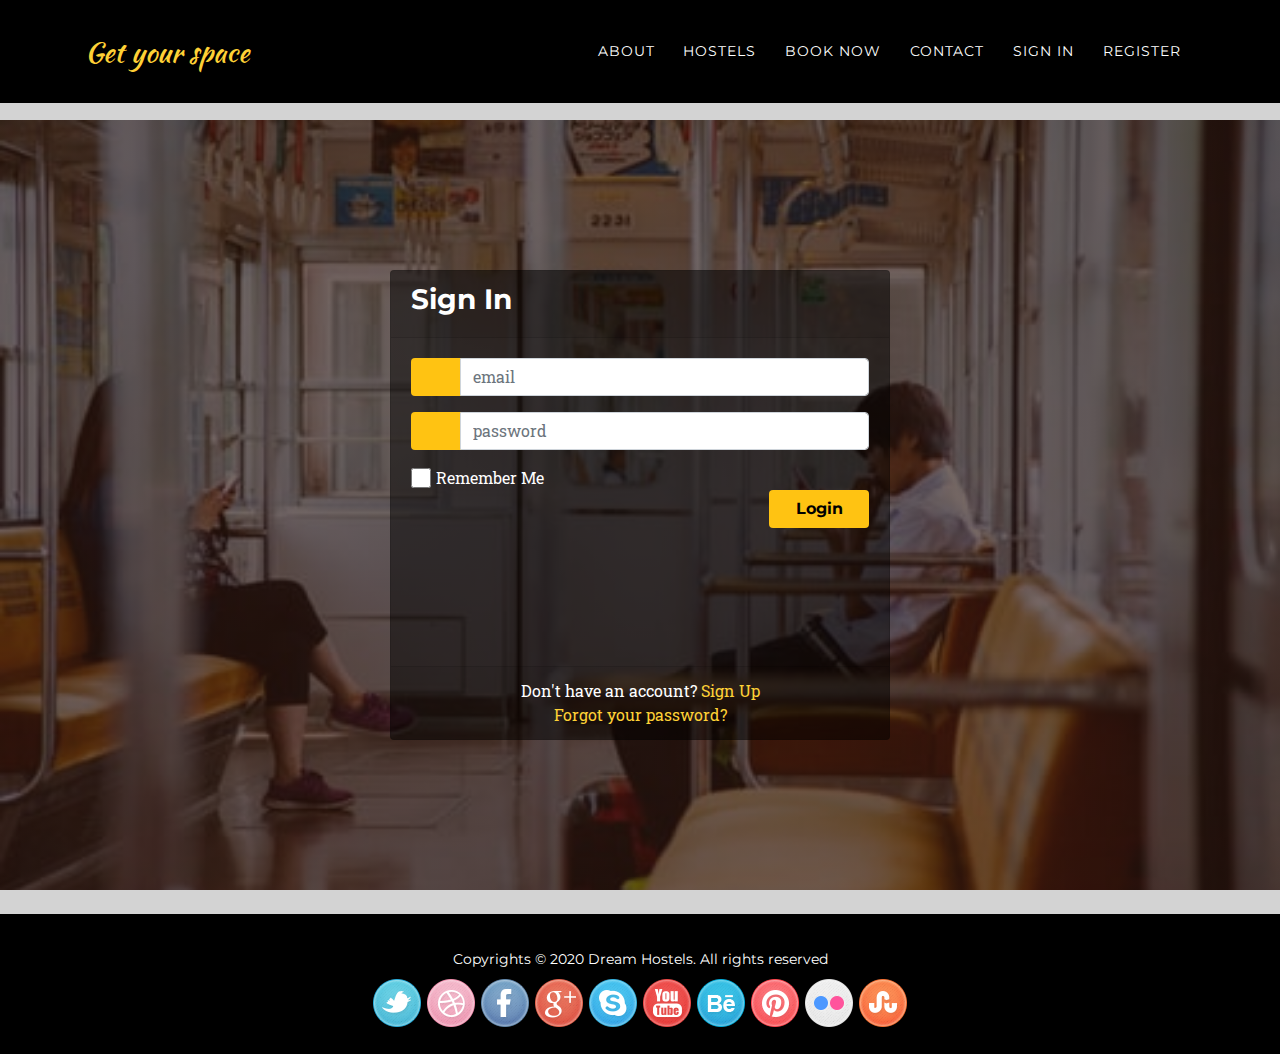
<file: log.html>
<!DOCTYPE html>
<html lang="en">

<head>

  <meta charset="utf-8">
  <meta name="viewport" content="width=device-width, initial-scale=1, shrink-to-fit=no">
  <meta name="description" content="">
  <meta name="author" content="">

  <title>Dream Hostels</title>

  <!-- Bootstrap core CSS -->
  <link rel="stylesheet" href="https://stackpath.bootstrapcdn.com/bootstrap/4.4.1/css/bootstrap.min.css"
    integrity="sha384-Vkoo8x4CGsO3+Hhxv8T/Q5PaXtkKtu6ug5TOeNV6gBiFeWPGFN9MuhOf23Q9Ifjh" crossorigin="anonymous">
  <link href="./css/bootstrap.css" rel="stylesheet">

  <!-- Custom font-->
  <link href="https://fonts.googleapis.com/css?family=Montserrat:400,700" rel="stylesheet" type="text/css">
  <link href='https://fonts.googleapis.com/css?family=Kaushan+Script' rel='stylesheet' type='text/css'>
  <link href='https://fonts.googleapis.com/css?family=Droid+Serif:400,700,400italic,700italic' rel='stylesheet'
    type='text/css'>
  <link href='https://fonts.googleapis.com/css?family=Roboto+Slab:400,100,300,700' rel='stylesheet' type='text/css'>

  <!-- Custom styles -->
  <link href="./css/styles.css" rel="stylesheet">

</head>

<body id="page-top">

  <!-- Navigation -->
  <nav class="navbar navbar-expand-lg navbar-dark fixed-top" id="mainNav">
    <div class="container">
      <a class="navbar-brand js-scroll-trigger" href="#page-top">Get your space</a>
      <button class="navbar-toggler navbar-toggler-right" type="button" data-toggle="collapse"
        data-target="#navbarResponsive" aria-controls="navbarResponsive" aria-expanded="false"
        aria-label="Toggle navigation">Menu<i class="fas fa-bars"></i>
      </button>
      <div class="collapse navbar-collapse" id="navbarResponsive">
        <ul class="navbar-nav text-uppercase ml-auto">
          <li class="nav-item">
            <a class="nav-link js-scroll-trigger" href="index.html#about">About</a>
          </li>
          <li class="nav-item">
            <a class="nav-link js-scroll-trigger" href="index.html#hostel">Hostels</a>
          </li>
          <li class="nav-item">
            <a class="nav-link js-scroll-trigger" href="index.html#book">Book Now</a>
          </li>
          <li class="nav-item">
            <a class="nav-link js-scroll-trigger" href="index.html#contact">Contact</a>
          </li>
          <li class="nav-item">
            <a class="nav-link js-scroll-trigger" href="log.html">Sign In</a>
          </li>
          <li class="nav-item">
            <a class="nav-link js-scroll-trigger" href="register.html">Register</a>
          </li>
        </ul>
      </div>
    </div>
  </nav>
  <br><br><br><br><br>
  <section id="logging">
    <div class="d-flex justify-content-center h-100">
      <div class="card">
        <div class="card-header">
          <h3>Sign In</h3>
          <div class="d-flex justify-content-end social_icon">
            <span><i class="fab fa-facebook-square"></i></span>
            <span><i class="fab fa-google-plus-square"></i></span>
            <span><i class="fab fa-twitter-square"></i></span>
          </div>
        </div>
        <div class="card-body">
          <form id="myForm">
            <div class="input-group form-group">
              <div class="input-group-prepend">
                <span class="input-group-text"><i class="fas fa-user"></i></span>
              </div>
              <input type="text" class="form-control" id="inputEmail" placeholder="email" required>
            </div>
            <div class="input-group form-group">
              <div class="input-group-prepend">
                <span class="input-group-text"><i class="fas fa-key"></i></span>
              </div>
              <input type="password" class="form-control" id="inputPassword" placeholder="password" required>
            </div>
            <div class="row align-items-center remember">
              <input type="checkbox">Remember Me
            </div>
            <div class="form-group">
              <input type="submit" value="Login" class="btn float-right login_btn">
            </div>
          </form>
        </div>
        <div class="card-footer">
          <div class="d-flex justify-content-center links">
            Don't have an account?<a href="register.html">Sign Up</a>
          </div>
          <div class="d-flex justify-content-center">
            <a href="#">Forgot your password?</a>
          </div>
        </div>
      </div>
    </div>
  </section>
  </div><br>

  <!-- Footer -->
  <footer class="footer">
    <div class="container align-items-center">
      <span class="copyright">Copyrights © 2020 Dream Hostels. All rights reserved</span>
    </div>
    <a href="www.twitter.com"><img src="./Images/social_icons/twitter.png"></a>
    <a href="www.dribble.com"><img src="./Images/social_icons/dribble.png"></a>
    <a href="www.facebook.com"><img src="./Images/social_icons/facebook.png"></a>
    <a href="www.g plus.com"><img src="./Images/social_icons/g_plus.png"></a>
    <a href="www.skype.com"><img src="./Images/social_icons/skype.png"></a>
    <a href="www.youtube.com"><img src="./Images/social_icons/you_tube.png"></a>
    <a href="www.behance.com"><img src="./Images/social_icons/behance.png"></a>
    <a href="www.pinterest.com"><img src="./Images/social_icons/pinterest.png"></a>
    <a href="www.flickr.com"><img src="./Images/social_icons/flickr.png"></a>
    <a href="www.stumble upon.com"><img src="./Images/social_icons/stumble_upon.png"></a>
  </footer>

  <!-- Bootstrap core JavaScript -->
  <script src="https://code.jquery.com/jquery-3.4.1.js" integrity="sha256-WpOohJOqMqqyKL9FccASB9O0KwACQJpFTUBLTYOVvVU="
    crossorigin="anonymous"></script>
  <script src="./js/jquery-3.4.1.js"></script>

  <!-- Custom scripts for this template -->
  <script src="./js/scripts.js"></script>
  <script src="./js/userscripts.js"></script>
  <script src="./js/validatescripts.js"></script>

</body>

</html>
</file>
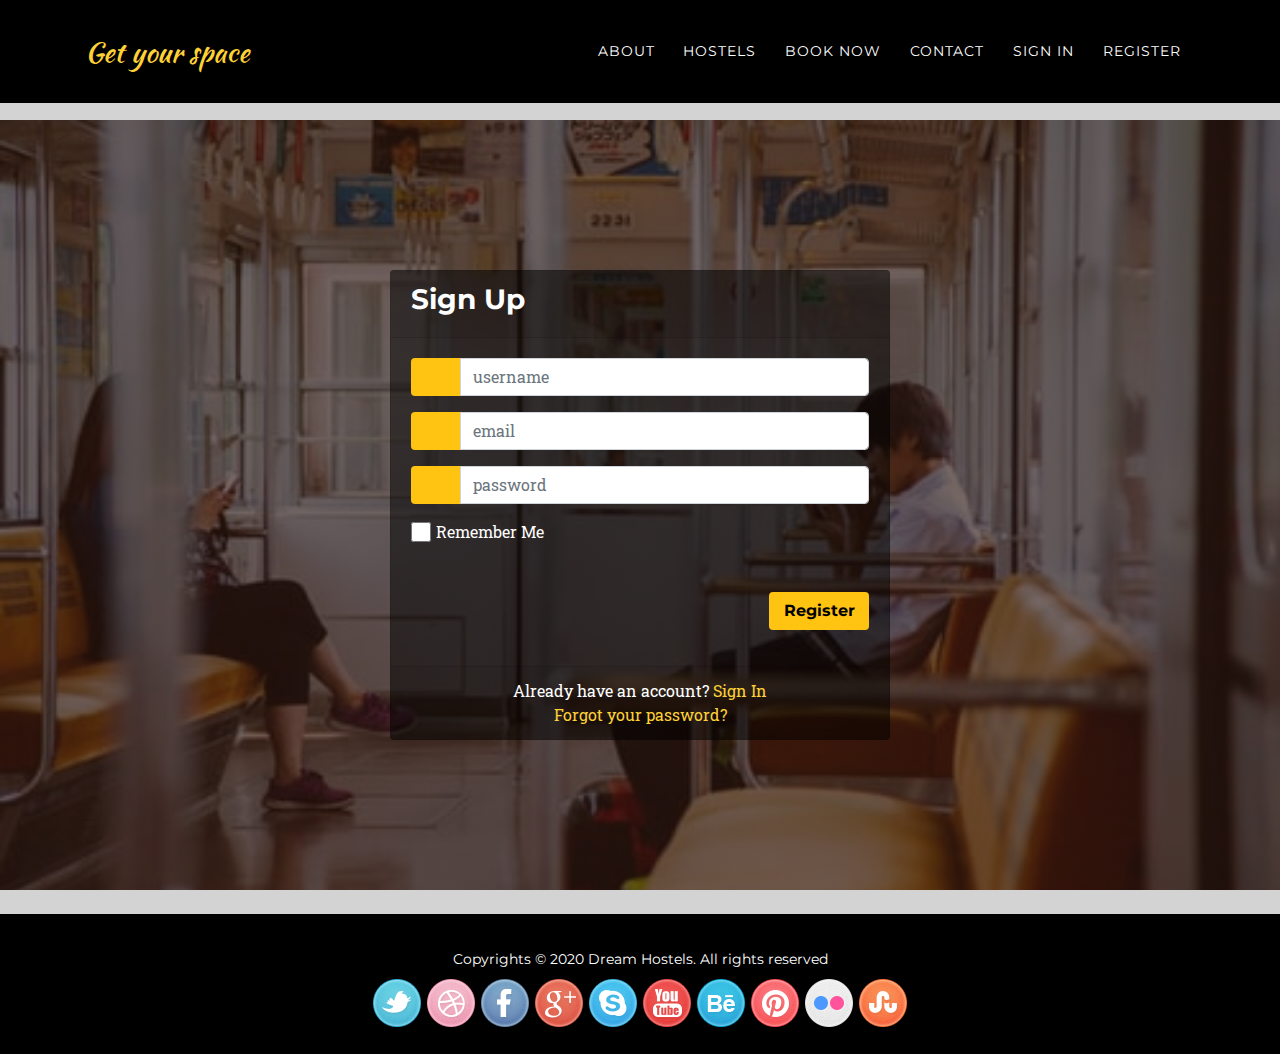
<file: register.html>
<!DOCTYPE html>
<html lang="en">

<head>

  <meta charset="utf-8">
  <meta name="viewport" content="width=device-width, initial-scale=1, shrink-to-fit=no">
  <meta name="description" content="">
  <meta name="author" content="">

  <title>Dream Hostels</title>

  <!-- Bootstrap core CSS -->
  <link rel="stylesheet" href="https://stackpath.bootstrapcdn.com/bootstrap/4.4.1/css/bootstrap.min.css"
    integrity="sha384-Vkoo8x4CGsO3+Hhxv8T/Q5PaXtkKtu6ug5TOeNV6gBiFeWPGFN9MuhOf23Q9Ifjh" crossorigin="anonymous">
  <link href="./css/bootstrap.css" rel="stylesheet">

  <!-- Custom font-->
  <link href="https://fonts.googleapis.com/css?family=Montserrat:400,700" rel="stylesheet" type="text/css">
  <link href='https://fonts.googleapis.com/css?family=Kaushan+Script' rel='stylesheet' type='text/css'>
  <link href='https://fonts.googleapis.com/css?family=Droid+Serif:400,700,400italic,700italic' rel='stylesheet'
    type='text/css'>
  <link href='https://fonts.googleapis.com/css?family=Roboto+Slab:400,100,300,700' rel='stylesheet' type='text/css'>

  <!-- Custom styles -->
  <link href="./css/styles.css" rel="stylesheet">

</head>

<body id="page-top">

  <!-- Navigation -->
  <nav class="navbar navbar-expand-lg navbar-dark fixed-top" id="mainNav">
    <div class="container">
      <a class="navbar-brand js-scroll-trigger" href="#page-top">Get your space</a>
      <button class="navbar-toggler navbar-toggler-right" type="button" data-toggle="collapse"
        data-target="#navbarResponsive" aria-controls="navbarResponsive" aria-expanded="false"
        aria-label="Toggle navigation">Menu<i class="fas fa-bars"></i>
      </button>
      <div class="collapse navbar-collapse" id="navbarResponsive">
        <ul class="navbar-nav text-uppercase ml-auto">
          <li class="nav-item">
            <a class="nav-link js-scroll-trigger" href="index.html#about">About</a>
          </li>
          <li class="nav-item">
            <a class="nav-link js-scroll-trigger" href="index.html#hostel">Hostels</a>
          </li>
          <li class="nav-item">
            <a class="nav-link js-scroll-trigger" href="index.html#book">Book Now</a>
          </li>
          <li class="nav-item">
            <a class="nav-link js-scroll-trigger" href="index.html#contact">Contact</a>
          </li>
          <li class="nav-item">
            <a class="nav-link js-scroll-trigger" href="log.html">Sign In</a>
          </li>
          <li class="nav-item">
            <a class="nav-link js-scroll-trigger" href="register.html">Register</a>
          </li>
        </ul>
      </div>
    </div>
  </nav>
  <br><br><br><br><br>

  <section id="registration">
    <div class="d-flex justify-content-center h-100">
      <div class="card">
        <div class="card-header">
          <h3>Sign Up</h3>
          <div class="d-flex justify-content-end social_icon">
            <span><i class="fab fa-facebook-square"></i></span>
            <span><i class="fab fa-google-plus-square"></i></span>
            <span><i class="fab fa-twitter-square"></i></span>
          </div>
        </div>
        <div class="card-body">
          <form id="theForm">
            <div class="input-group form-group">
              <div class="input-group-prepend">
                <span class="input-group-text"><i class="fas fa-user"></i></span>
              </div>
              <input type="text" class="form-control" id="inputUsername" placeholder="username" required>
            </div>
            <div class="input-group form-group">
              <div class="input-group-prepend">
                <span class="input-group-text"><i class="fas fa-user"></i></span>
              </div>
              <input type="text" class="form-control" id="inputEmail" placeholder="email" required>
            </div>
            <div class="input-group form-group">
              <div class="input-group-prepend">
                <span class="input-group-text"><i class="fas fa-key"></i></span>
              </div>
              <input type="password" class="form-control" id="inputPassword" placeholder="password" required>
            </div>
            <div class="row align-items-center remember">
              <input type="checkbox">Remember Me
            </div><br><br>
            <div class="form-group">
              <input type="submit" value="Register" class="btn float-right login_btn">
            </div>
          </form>
        </div>
        <div class="card-footer">
          <div class="d-flex justify-content-center links">
            Already have an account?<a href="log.html">Sign In</a>
          </div>
          <div class="d-flex justify-content-center">
            <a href="#">Forgot your password?</a>
          </div>
        </div>
      </div>
    </div>
  </section><br>

  <!-- Footer -->
  <footer class="footer">
    <div class="container align-items-center">
      <span class="copyright">Copyrights © 2020 Dream Hostels. All rights reserved</span>
    </div>
    <a href="www.twitter.com"><img src="./Images/social_icons/twitter.png"></a>
    <a href="www.dribble.com"><img src="./Images/social_icons/dribble.png"></a>
    <a href="www.facebook.com"><img src="./Images/social_icons/facebook.png"></a>
    <a href="www.g plus.com"><img src="./Images/social_icons/g_plus.png"></a>
    <a href="www.skype.com"><img src="./Images/social_icons/skype.png"></a>
    <a href="www.youtube.com"><img src="./Images/social_icons/you_tube.png"></a>
    <a href="www.behance.com"><img src="./Images/social_icons/behance.png"></a>
    <a href="www.pinterest.com"><img src="./Images/social_icons/pinterest.png"></a>
    <a href="www.flickr.com"><img src="./Images/social_icons/flickr.png"></a>
    <a href="www.stumble upon.com"><img src="./Images/social_icons/stumble_upon.png"></a>
  </footer>

  <!-- Bootstrap core JavaScript -->
  <script src="https://code.jquery.com/jquery-3.4.1.js" integrity="sha256-WpOohJOqMqqyKL9FccASB9O0KwACQJpFTUBLTYOVvVU="
    crossorigin="anonymous"></script>
  <script src="./js/jquery-3.4.1.js"></script>

  <!-- Custom scripts for this template -->
  <script src="./js/scripts.js"></script>
  <script src="./js/userscripts.js"></script>
  <script src="./js/validatescripts.js"></script>

</body>

</html>
</file>
<file: css/styles.css>
html {
  margin: 0;
  padding: 0;
}

body {
  background-color: lightgray;
}

.top {
  text-align: center;
  display: inline;
  margin-left: 10px;
  font-size: 25px;
}

.top1 {
  margin-left: 50%;
}

#mainNav {
  background-color: black;
}

header.masthead {
  text-align: center;
  color: white;
  background-color: black;
  background-image: linear-gradient(rgba(47, 23, 15, .65), rgba(47, 23, 15, .65)), url("../Images/bg.jpg");
  background-position: center;
  background-repeat: no-repeat;
  background-size: cover;
}

.block {
  display: block;
  width: 100%;
  border: none;
  background-color: darkslategray;
  color: white;
  padding: 14px 28px;
  font-size: 16px;
  cursor: pointer;
  text-align: center;
}

.block:hover {
  background-color: #ddd;
  color: black;
}

*/ .portfolio-caption {
  text-align: center;
  background-color: #e5eecc;
  border: solid 1px #c3c3c3;
}

.portfolio-caption {
  padding: 50px;
  display: none;
}

.footer {
  color: white;
}

#hostel {
  text-align: center;
  color: white;
  background-color: black;
  background-image: linear-gradient(rgba(47, 23, 15, .65), rgba(47, 23, 15, .65)), url("../Images/header-bg.jpg");
  background-position: center;
  background-repeat: no-repeat;
  background-size: cover;
}

.card {
  height: 470px;
  width: 500px;
  background-color: rgba(0, 0, 0, 0.5) !important;
}

.social_icon span {
  font-size: 60px;
  margin-left: 10px;
  color: #FFC312;
}

.social_icon span:hover {
  color: white;
  cursor: pointer;
}

.card-header h3 {
  color: white;
}

.social_icon {
  position: absolute;
  right: 20px;
  top: -45px;
}

.input-group-prepend span {
  width: 50px;
  background-color: #FFC312;
  color: black;
  border: 0 !important;
}

input:focus {
  outline: 0 0 0 0 !important;
  box-shadow: 0 0 0 0 !important;

}

.remember {
  color: white;
}

.remember input {
  width: 20px;
  height: 20px;
  margin-left: 15px;
  margin-right: 5px;
}

.login_btn {
  color: black;
  background-color: #FFC312;
  width: 100px;
}

.login_btn:hover {
  color: black;
  background-color: white;
}

.links {
  color: white;
}

.links a {
  margin-left: 4px;
}

#logging {
  background-image: linear-gradient(rgba(47, 23, 15, .65), rgba(47, 23, 15, .65)), url("../Images/background.jpeg");
  background-position: center;
  background-repeat: no-repeat;
  background-size: cover;

}

#registration {
  background-image: linear-gradient(rgba(47, 23, 15, .65), rgba(47, 23, 15, .65)), url("../Images/background.jpeg");
  background-position: center;
  background-repeat: no-repeat;
  background-size: cover;

}

#page1{
  background-color: linear-gradient(rgba(47, 23, 15, .65), rgba(47, 23, 15, .65)),white;
}

#page2{
  background-color: linear-gradient(rgba(47, 23, 15, .65), rgba(47, 23, 15, .65));
}
</file>
